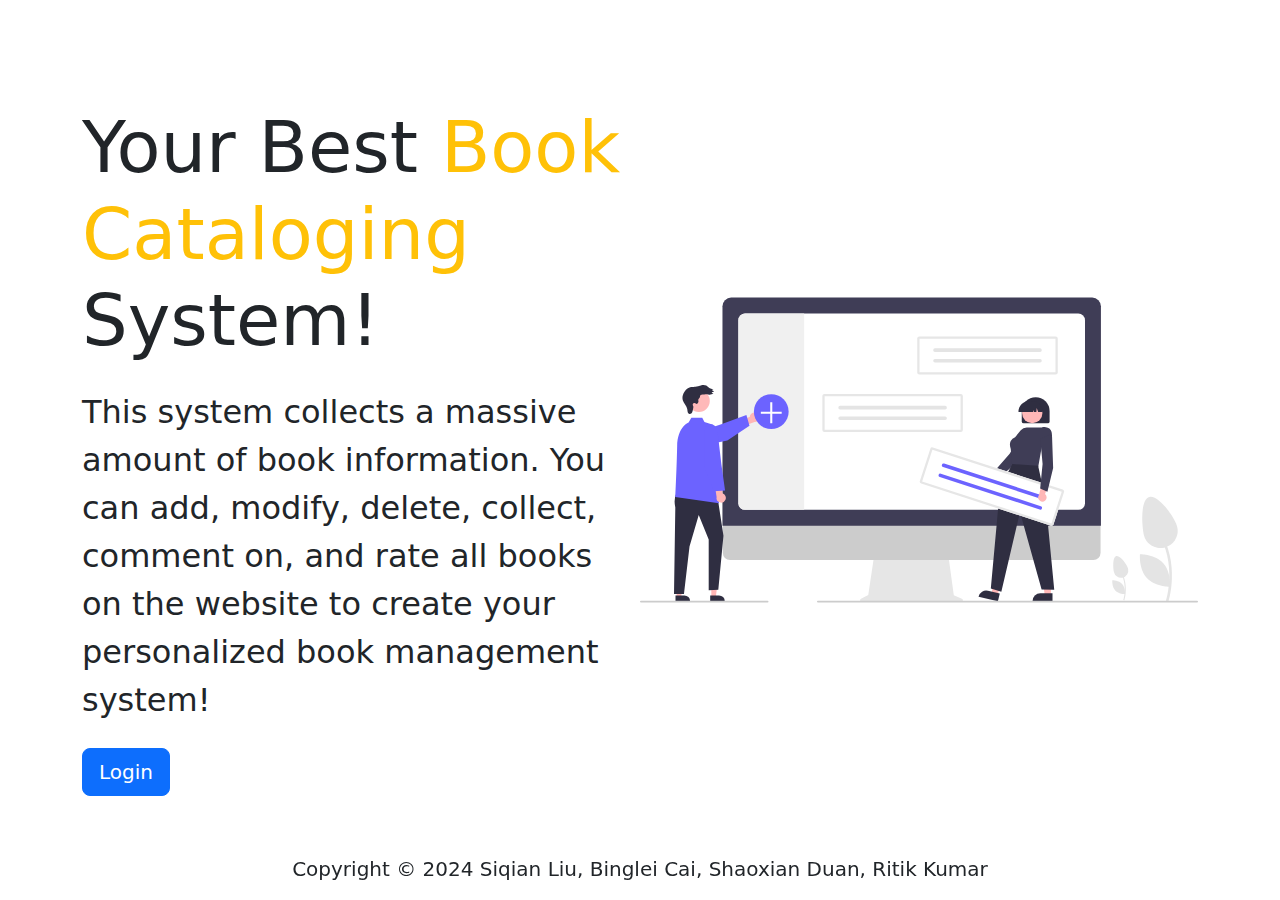
<file: pages/index.html>
<!DOCTYPE html>
<html lang="en">
  <head>
    <meta charset="UTF-8" />
    <meta name="viewport" content="width=device-width, initial-scale=1.0" />
    <title>Document</title>
    <link
      href="https://cdn.jsdelivr.net/npm/bootstrap@5.3.3/dist/css/bootstrap.min.css"
      rel="stylesheet"
      integrity="sha384-QWTKZyjpPEjISv5WaRU9OFeRpok6YctnYmDr5pNlyT2bRjXh0JMhjY6hW+ALEwIH"
      crossorigin="anonymous"
    />
    <link rel="stylesheet" href="../css/index.css" />
  </head>
  <body class="d-flex align-items-center justify-content-center">

    <!--Login and register forms appeared after click on the login button on web page.-->
    <div
      class="modal fade"
      id="authModal"
      tabindex="-1"
      aria-labelledby="authModalLabel"
      aria-hidden="true"
    >
      <div class="modal-dialog modal-dialog-centered">
        <div class="modal-content">
          <div class="modal-header">
            <ul class="nav nav-tabs" id="authTab" role="tablist">
              <li class="nav-item" role="presentation">
                <button
                  class="nav-link active fs-3"
                  id="login-tab"
                  data-bs-toggle="tab"
                  data-bs-target="#login-tab-pane"
                  type="button"
                  role="tab"
                  aria-controls="login-tab-pane"
                  aria-selected="true"
                >
                  Login
                </button>
              </li>
              <li class="nav-item" role="presentation">
                <button
                  class="nav-link fs-3"
                  id="register-tab"
                  data-bs-toggle="tab"
                  data-bs-target="#register-tab-pane"
                  type="button"
                  role="tab"
                  aria-controls="register-tab-pane"
                  aria-selected="false"
                >
                  register
                </button>
              </li>
            </ul>
            <button
              type="button"
              class="btn-close"
              data-bs-dismiss="modal"
              aria-label="Close"
            ></button>
          </div>
          <div class="tab-content fs-4" id="authTabContent">
            <!-- Login Form -->
            <div
              class="tab-pane fade show active"
              id="login-tab-pane"
              role="tabpanel"
              aria-labelledby="login-tab"
              tabindex="0"
            >
              <div class="modal-body">
                <form id="loginForm">
                  <div class="mb-3">
                    <label for="loginEmail" class="form-label">Username:</label>
                    <input
                      class="form-control"
                      id="loginEmail"
                      name="username"
                      placeholder="Please enter Email"
                    />
                  </div>
                  <div class="mb-3">
                    <label for="loginPassword" class="form-label"
                      >Password:</label
                    >
                    <input
                      type="password"
                      class="form-control"
                      id="loginPassword"
                      name="password"
                      placeholder="Please enter password"
                    />
                  </div>
                  <!-- <div class="mb-3 form-check">
                    <input
                      type="checkbox"
                      class="form-check-input"
                      id="loginCheck"
                    />
                    <label class="form-check-label fs-6" for="loginCheck"
                      >Remember me</label
                    >
                  </div> -->
                  <button type="submit" class="btn btn-primary btn-lg">
                    Login
                  </button>
                  <button
                    type="button"
                    class="btn btn-secondary btn-lg"
                    data-bs-dismiss="modal"
                  >
                    Cancel
                  </button>
                </form>
              </div>
            </div>
            <!-- Register Form -->
            <div
              class="tab-pane fade"
              id="register-tab-pane"
              role="tabpanel"
              aria-labelledby="register-tab"
              tabindex="0"
            >
              <div class="modal-body">
                <form id="registerForm">
                  <div class="mb-3">
                    <label for="registerEmail" class="form-label">Email:</label>
                    <input
                      class="form-control"
                      id="registerEmail"
                      name="username"
                      placeholder="Please enter Email"
                    />
                    <div id="emailerror" class="errormessage"></div>
                  </div>
                  <div class="mb-3">
                    <label for="registerPassword" class="form-label"
                      >Password:</label
                    >
                    <input
                      type="password"
                      class="form-control"
                      id="registerPassword"
                      name="password"
                      placeholder="Please enter password"
                    />
                    <div id="passerror" class="errormessage"></div>
                  </div>
                  <div class="mb-3">
                    <label for="registerPassword2" class="form-label"
                      >Password:</label
                    >
                    <input
                      type="password"
                      class="form-control"
                      id="registerPassword2"
                      name="password2"
                      placeholder="Please enter password again"
                    />
                  </div>
                  <div id="pass2error" class="errormessage"></div>
                  <button type="submit" class="btn btn-primary btn-lg">
                    Register
                  </button>
                  <button
                    type="button"
                    class="btn btn-secondary btn-lg"
                    data-bs-dismiss="modal"
                  >
                    Cancel
                  </button>
                </form>
              </div>
            </div>
          </div>
        </div>
      </div>
    </div>

    <!--Web page contents.-->
    <section class="p-5 text-dark text-center text-sm-start">
      <div class="container">
        <div class="d-flex">
          <!-- display flex -->
          <div>
            <h1 class="display-2">
              Your Best
              <span class="text-warning">Book Cataloging</span> System!
            </h1>
            <p class="my-4 fs-2">
              <!-- margin-top margin-bottom -->
              This system collects a massive amount of book information. You can
              add, modify, delete, collect, comment on, and rate all books on
              the website to create your personalized book management system!
            </p>
            <button id="login" class="btn btn-primary btn-lg">Login</button>
          </div>
          <img
            src="../imgs/showcase.svg"
            alt="showcase"
            class="w-50 d-none d-md-block"
          />
        </div>
      </div>
    </section>

    <!--Footer Section-->
    <footer class="text-dark text-center fixed-bottom">
      <div class="container">
        <p class="lead">Copyright &copy; 2024 Siqian Liu, Binglei Cai, Shaoxian Duan, Ritik Kumar</p>
      </div>
    </footer>

    <script
      src="https://cdn.jsdelivr.net/npm/bootstrap@5.3.3/dist/js/bootstrap.bundle.min.js"
      integrity="sha384-YvpcrYf0tY3lHB60NNkmXc5s9fDVZLESaAA55NDzOxhy9GkcIdslK1eN7N6jIeHz"
      crossorigin="anonymous"
    ></script>
    <script src="../scripts/index.js"></script>
  </body>
</html>
</file>
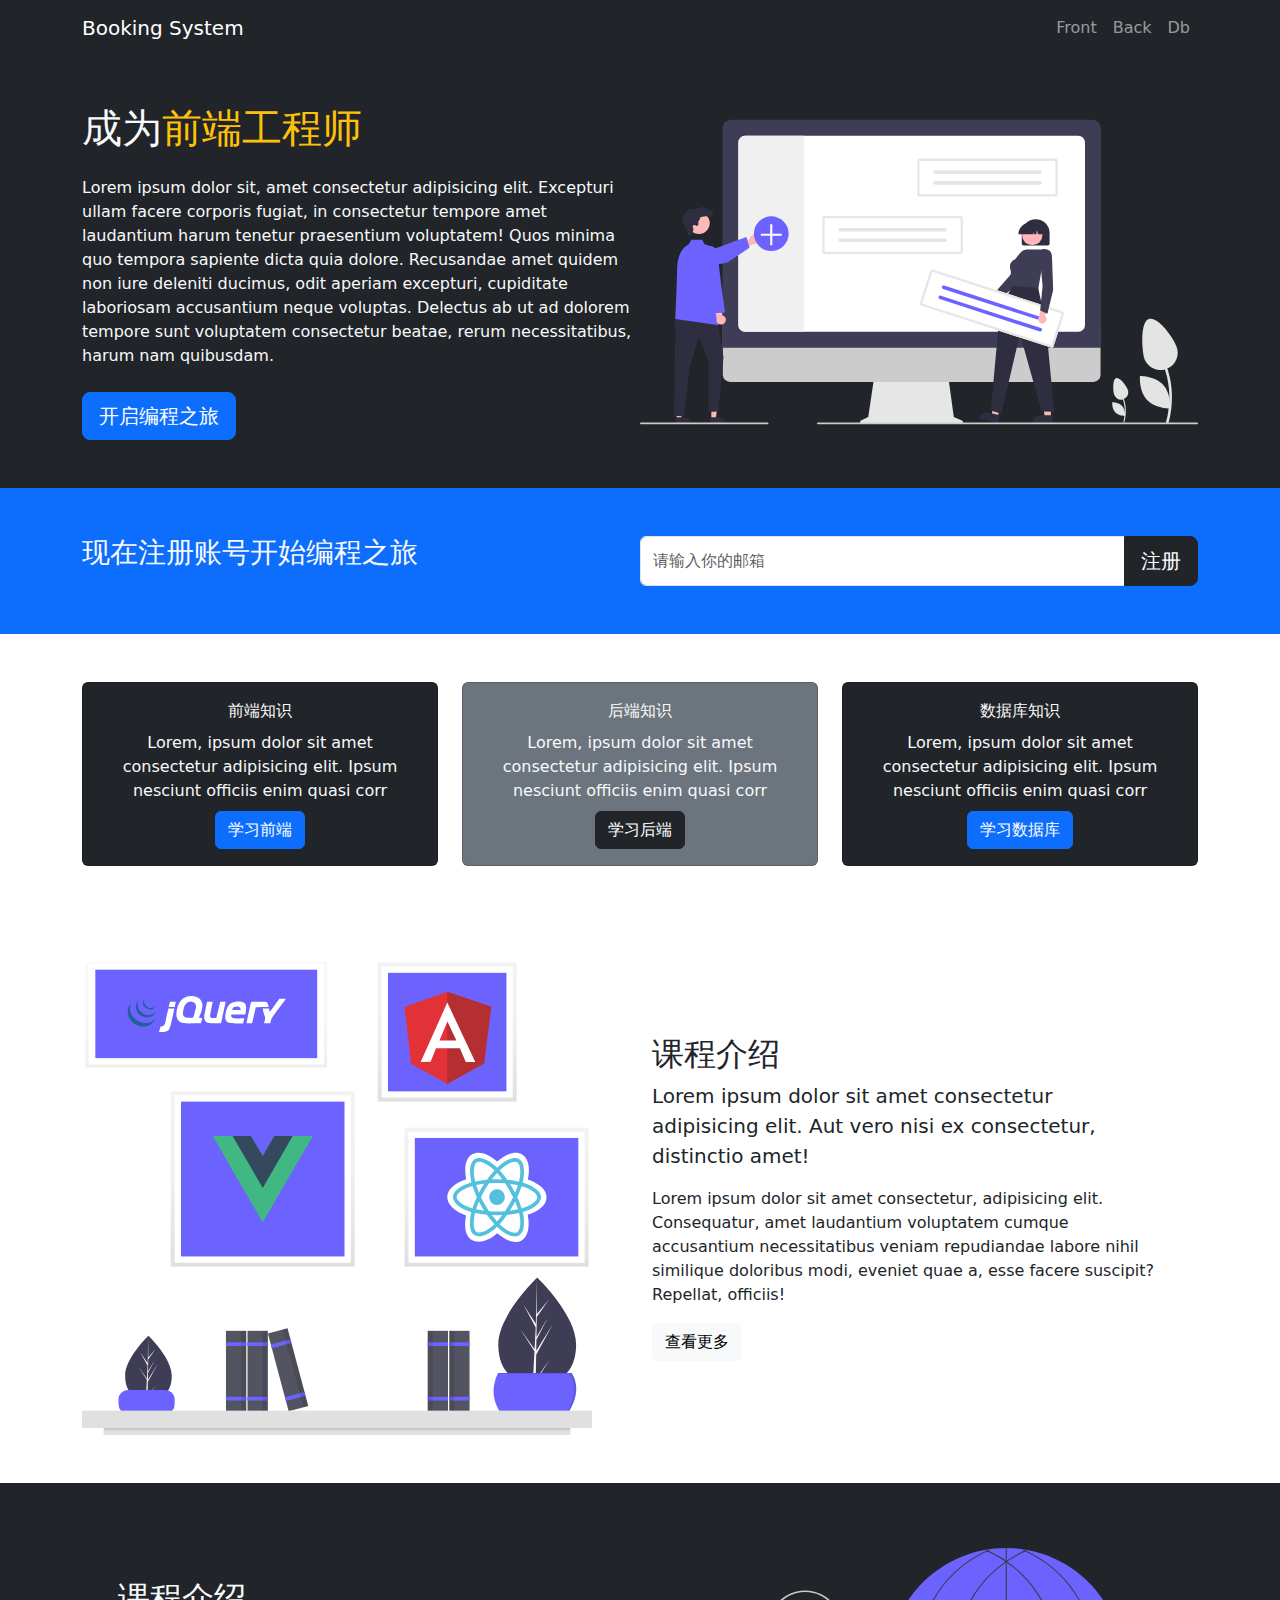
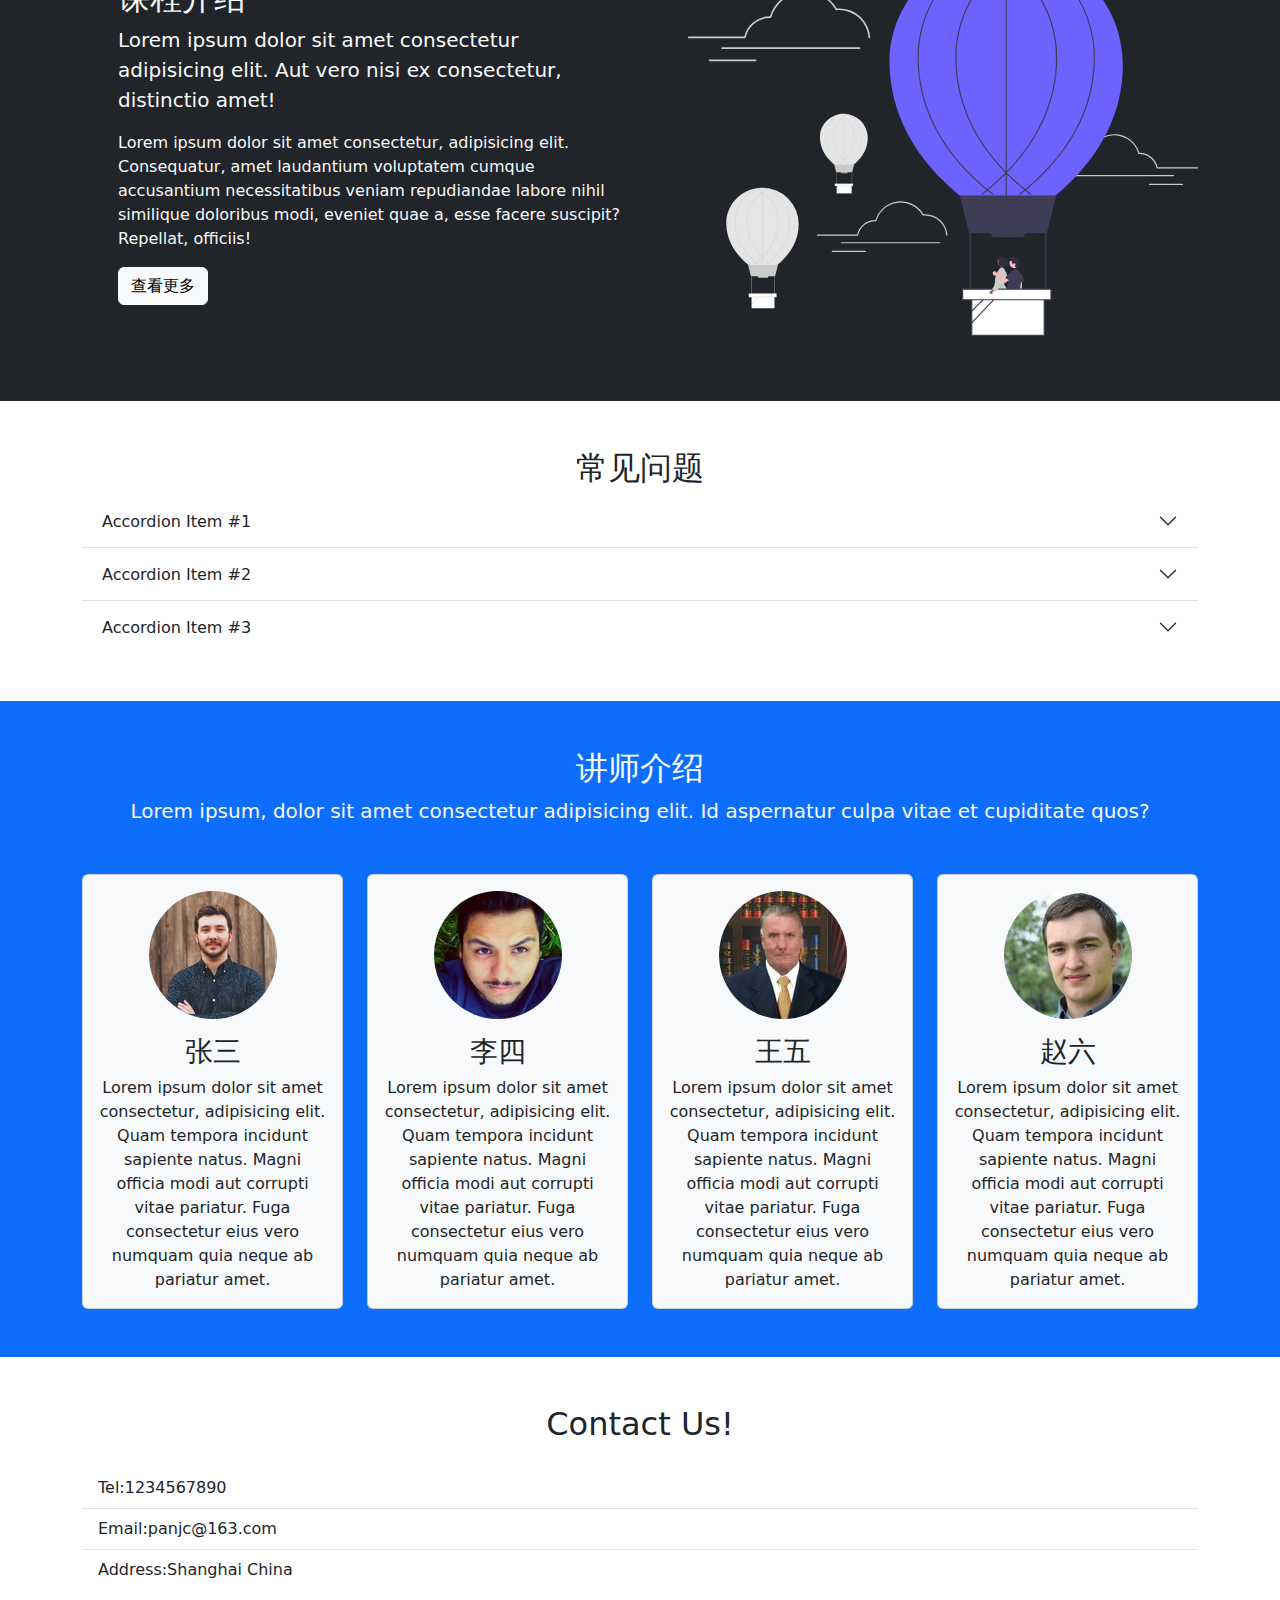
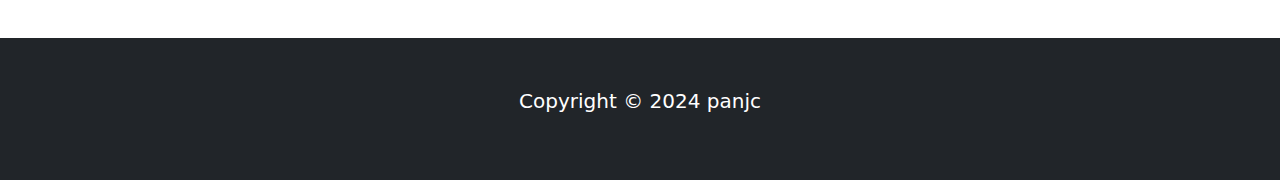
<file: index-test.html>
<!DOCTYPE html>
<html lang="en">
  <head>
    <meta charset="UTF-8" />
    <meta name="viewport" content="width=device-width, initial-scale=1.0" />
    <title>Document</title>
    <link
      href="https://cdn.jsdelivr.net/npm/bootstrap@5.3.3/dist/css/bootstrap.min.css"
      rel="stylesheet"
      integrity="sha384-QWTKZyjpPEjISv5WaRU9OFeRpok6YctnYmDr5pNlyT2bRjXh0JMhjY6hW+ALEwIH"
      crossorigin="anonymous"
    />
    <link rel="stylesheet" href="style.css" />
  </head>
  <body>
    <nav class="navbar navbar-expand-lg bg-dark navbar-dark fixed-top">
      <div class="container">
        <a href="#" class="navbar-brand">Booking System</a>
        <button
          class="navbar-toggler"
          type="button"
          data-bs-toggle="collapse"
          data-bs-target="#navmenu"
        >
          <span class="navbar-toggler-icon"></span>
        </button>
        <div class="collapse navbar-collapse" id="navmenu">
          <ul class="navbar-nav ms-auto">
            <li class="nav-item"><div class="nav-link">Front</div></li>
            <li class="nav-item"><div class="nav-link">Back</div></li>
            <li class="nav-item"><div class="nav-link">Db</div></li>
          </ul>
        </div>
      </div>
    </nav>

    <section class="p-5 bg-dark text-light text-center text-sm-start">
      <div class="container">
        <div class="d-flex">
          <!-- display flex -->
          <div>
            <h1>成为<span class="text-warning">前端工程师</span></h1>
            <p class="my-4">
              <!-- margin-top margin-bottom -->
              Lorem ipsum dolor sit, amet consectetur adipisicing elit.
              Excepturi ullam facere corporis fugiat, in consectetur tempore
              amet laudantium harum tenetur praesentium voluptatem! Quos minima
              quo tempora sapiente dicta quia dolore. Recusandae amet quidem non
              iure deleniti ducimus, odit aperiam excepturi, cupiditate
              laboriosam accusantium neque voluptas. Delectus ab ut ad dolorem
              tempore sunt voluptatem consectetur beatae, rerum necessitatibus,
              harum nam quibusdam.
            </p>
            <button class="btn btn-primary btn-lg">开启编程之旅</button>
          </div>
          <img
            src="./imgs/showcase.svg"
            alt="showcase"
            class="w-50 d-none d-md-block"
          />
        </div>
      </div>
    </section>

    <section class="p-5 bg-primary text-light">
      <div class="container">
        <div class="d-md-flex justify-content-between align-item-center">
          <h3 class="mb-3">现在注册账号开始编程之旅</h3>
          <div class="input-group news-input">
            <input
              type="text"
              class="form-control"
              placeholder="请输入你的邮箱"
            />
            <button class="btn btn-dark btn-lg">注册</button>
          </div>
        </div>
      </div>
    </section>

    <section class="p-5">
      <div class="container">
        <div class="row g-4">
          <!-- gap -->
          <div class="col-md">
            <div class="card bg-dark text-light">
              <div class="card-body text-center">
                <div class="card-title">前端知识</div>
                <div class="card-text">
                  Lorem, ipsum dolor sit amet consectetur adipisicing elit.
                  Ipsum nesciunt officiis enim quasi corr
                </div>
                <a href="#" class="btn btn-primary mt-2">学习前端</a>
              </div>
            </div>
          </div>
          <div class="col-md">
            <div class="card bg-secondary text-light">
              <div class="card-body text-center">
                <div class="card-title">后端知识</div>
                <div class="card-text">
                  Lorem, ipsum dolor sit amet consectetur adipisicing elit.
                  Ipsum nesciunt officiis enim quasi corr
                </div>
                <a href="#" class="btn btn-dark mt-2">学习后端</a>
              </div>
            </div>
          </div>
          <div class="col-md">
            <div class="card bg-dark text-light">
              <div class="card-body text-center">
                <div class="card-title">数据库知识</div>
                <div class="card-text">
                  Lorem, ipsum dolor sit amet consectetur adipisicing elit.
                  Ipsum nesciunt officiis enim quasi corr
                </div>
                <a href="#" class="btn btn-primary mt-2">学习数据库</a>
              </div>
            </div>
          </div>
        </div>
      </div>
    </section>

    <section class="p-5">
      <div class="container">
        <div class="row align-items-center justify-content-between">
          <div class="col-md">
            <img src="./imgs/1.svg" alt="1" class="img-fluid" />
          </div>
          <div class="col-md p-5">
            <h2>课程介绍</h2>
            <p class="lead">
              Lorem ipsum dolor sit amet consectetur adipisicing elit. Aut vero
              nisi ex consectetur, distinctio amet!
            </p>
            <p>
              Lorem ipsum dolor sit amet consectetur, adipisicing elit.
              Consequatur, amet laudantium voluptatem cumque accusantium
              necessitatibus veniam repudiandae labore nihil similique doloribus
              modi, eveniet quae a, esse facere suscipit? Repellat, officiis!
            </p>
            <a href="#" class="btn btn-light">查看更多</a>
          </div>
        </div>
      </div>
    </section>

    <section class="p-5 bg-dark">
      <div class="container">
        <div class="row align-items-center justify-content-between">
          <div class="col-md text-light p-5">
            <h2>课程介绍</h2>
            <p class="lead">
              Lorem ipsum dolor sit amet consectetur adipisicing elit. Aut vero
              nisi ex consectetur, distinctio amet!
            </p>
            <p>
              Lorem ipsum dolor sit amet consectetur, adipisicing elit.
              Consequatur, amet laudantium voluptatem cumque accusantium
              necessitatibus veniam repudiandae labore nihil similique doloribus
              modi, eveniet quae a, esse facere suscipit? Repellat, officiis!
            </p>
            <a href="#" class="btn btn-light">查看更多</a>
          </div>
          <div class="col-md">
            <img src="./imgs/2.svg" alt="2" class="img-fluid" />
          </div>
        </div>
      </div>
    </section>

    <section class="p-5">
      <div class="container">
        <h2 class="text-center">常见问题</h2>
        <div class="accordion accordion-flush" id="accordionFlushExample">
          <div class="accordion-item">
            <h2 class="accordion-header">
              <button
                class="accordion-button collapsed"
                type="button"
                data-bs-toggle="collapse"
                data-bs-target="#flush-collapseOne"
                aria-expanded="false"
                aria-controls="flush-collapseOne"
              >
                Accordion Item #1
              </button>
            </h2>
            <div
              id="flush-collapseOne"
              class="accordion-collapse collapse"
              data-bs-parent="#accordionFlushExample"
            >
              <div class="accordion-body">
                Placeholder content for this accordion, which is intended to
                demonstrate the <code>.accordion-flush</code> class. This is the
                first item's accordion body.
              </div>
            </div>
          </div>
          <div class="accordion-item">
            <h2 class="accordion-header">
              <button
                class="accordion-button collapsed"
                type="button"
                data-bs-toggle="collapse"
                data-bs-target="#flush-collapseTwo"
                aria-expanded="false"
                aria-controls="flush-collapseTwo"
              >
                Accordion Item #2
              </button>
            </h2>
            <div
              id="flush-collapseTwo"
              class="accordion-collapse collapse"
              data-bs-parent="#accordionFlushExample"
            >
              <div class="accordion-body">
                Placeholder content for this accordion, which is intended to
                demonstrate the <code>.accordion-flush</code> class. This is the
                second item's accordion body. Let's imagine this being filled
                with some actual content.
              </div>
            </div>
          </div>
          <div class="accordion-item">
            <h2 class="accordion-header">
              <button
                class="accordion-button collapsed"
                type="button"
                data-bs-toggle="collapse"
                data-bs-target="#flush-collapseThree"
                aria-expanded="false"
                aria-controls="flush-collapseThree"
              >
                Accordion Item #3
              </button>
            </h2>
            <div
              id="flush-collapseThree"
              class="accordion-collapse collapse"
              data-bs-parent="#accordionFlushExample"
            >
              <div class="accordion-body">
                Placeholder content for this accordion, which is intended to
                demonstrate the <code>.accordion-flush</code> class. This is the
                third item's accordion body. Nothing more exciting happening
                here in terms of content, but just filling up the space to make
                it look, at least at first glance, a bit more representative of
                how this would look in a real-world application.
              </div>
            </div>
          </div>
        </div>
      </div>
    </section>

    <section class="p-5 bg-primary">
      <div class="container">
        <h2 class="text-center text-light">讲师介绍</h2>
        <p class="lead text-center text-light mb-5">
          Lorem ipsum, dolor sit amet consectetur adipisicing elit. Id
          aspernatur culpa vitae et cupiditate quos?
        </p>
        <div class="row g-4">
          <div class="col-md-6 col-lg-3">
            <div class="card bg-light">
              <div class="card-body text-center">
                <img
                  src="./imgs/01-man.jpeg"
                  alt="01-man"
                  class="rounded-circle mb-3"
                />
                <h3 class="card-title">张三</h3>
                <p class="card-text">
                  Lorem ipsum dolor sit amet consectetur, adipisicing elit. Quam
                  tempora incidunt sapiente natus. Magni officia modi aut
                  corrupti vitae pariatur. Fuga consectetur eius vero numquam
                  quia neque ab pariatur amet.
                </p>
              </div>
            </div>
          </div>
          <div class="col-md-6 col-lg-3">
            <div class="card bg-light">
              <div class="card-body text-center">
                <img
                  src="./imgs/02-man.jpeg"
                  alt="01-man"
                  class="rounded-circle mb-3"
                />
                <h3 class="card-title">李四</h3>
                <p class="card-text">
                  Lorem ipsum dolor sit amet consectetur, adipisicing elit. Quam
                  tempora incidunt sapiente natus. Magni officia modi aut
                  corrupti vitae pariatur. Fuga consectetur eius vero numquam
                  quia neque ab pariatur amet.
                </p>
              </div>
            </div>
          </div>
          <div class="col-md-6 col-lg-3">
            <div class="card bg-light">
              <div class="card-body text-center">
                <img
                  src="./imgs/03-man.jpeg"
                  alt="01-man"
                  class="rounded-circle mb-3"
                />
                <h3 class="card-title">王五</h3>
                <p class="card-text">
                  Lorem ipsum dolor sit amet consectetur, adipisicing elit. Quam
                  tempora incidunt sapiente natus. Magni officia modi aut
                  corrupti vitae pariatur. Fuga consectetur eius vero numquam
                  quia neque ab pariatur amet.
                </p>
              </div>
            </div>
          </div>
          <div class="col-md-6 col-lg-3">
            <div class="card bg-light">
              <div class="card-body text-center">
                <img
                  src="./imgs/04-man.jpeg"
                  alt="01-man"
                  class="rounded-circle mb-3"
                />
                <h3 class="card-title">赵六</h3>
                <p class="card-text">
                  Lorem ipsum dolor sit amet consectetur, adipisicing elit. Quam
                  tempora incidunt sapiente natus. Magni officia modi aut
                  corrupti vitae pariatur. Fuga consectetur eius vero numquam
                  quia neque ab pariatur amet.
                </p>
              </div>
            </div>
          </div>
        </div>
      </div>
    </section>

    <section class="p-5">
      <div class="container">
        <h2 class="text-center mb-4">Contact Us!</h2>
        <ul class="list-group list-group-flush">
          <li class="list-group-item">Tel:1234567890</li>
          <li class="list-group-item">Email:panjc@163.com</li>
          <li class="list-group-item">Address:Shanghai China</li>
        </ul>
      </div>
    </section>
    <footer class="p-5 bg-dark text-white text-center">
        <div class="container">
            <p class="lead">
                Copyright &copy; 2024 panjc
            </p>
        </div>
    </footer>
    <script
      src="https://cdn.jsdelivr.net/npm/bootstrap@5.3.3/dist/js/bootstrap.bundle.min.js"
      integrity="sha384-YvpcrYf0tY3lHB60NNkmXc5s9fDVZLESaAA55NDzOxhy9GkcIdslK1eN7N6jIeHz"
      crossorigin="anonymous"
    ></script>
  </body>
</html>
</file>
<file: css/index.css>
/*Set styles for body element in index page.*/
body {
    min-height:100vh;
    margin:0;
}
/*Set styles for errormessage class in index page.*/
.errormessage {
    color: red;
    font-size:small;
}
</file>
<file: style.css>
@media (min-width: 768px) {
    .news-input {
        width:50%
    }
}

body::before {
    display:block;
    content:'';
    height:56px;
}
</file>
